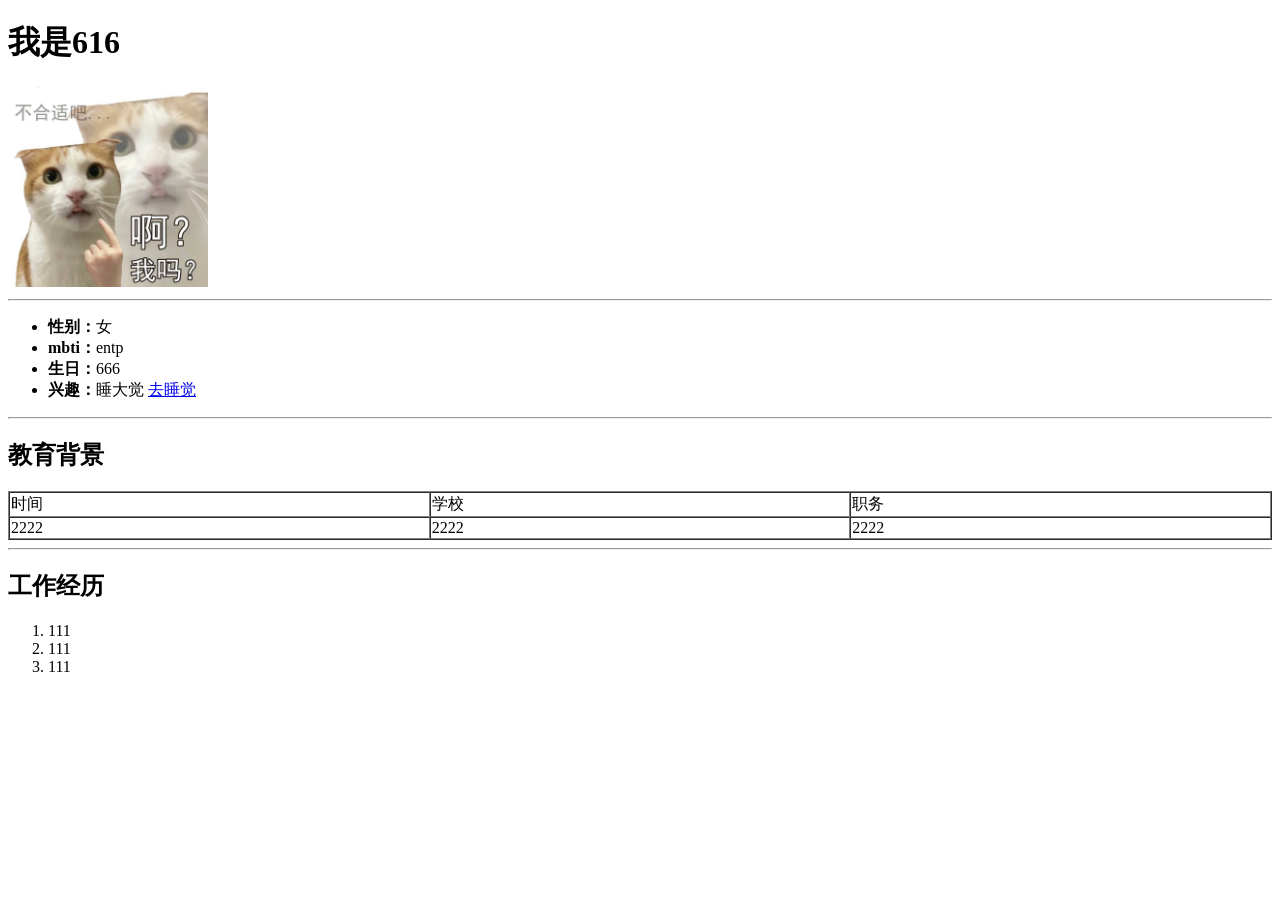
<file: index.html>
<!DOCTYPE html>
<html lang="en">
<head>
    <meta charset="UTF-8">
    <meta name="viewport" content="width=device-width, initial-scale=1.0">
    <title>Document</title>
</head>
<body>
    <h1>我是616</h1>
    <img src="aaa.jpg"alt="被徐飞二偷走了" width="200px">
    <hr>
    <ul>
        <li>
            <b>性别：</b>女
        </li>
        <li>
            <b>mbti：</b>entp
        </li>
        <li>
            <b>生日：</b>666
        </li>
        <li>
            <b>兴趣：</b>睡大觉
            <a href="https://www.bilibili.com/video/BV1kGeXz9Ed6/">去睡觉</a>
        </li>
    </ul>
    <hr>
    <h2>教育背景</h2>
    <table style="width:100%" border=1 cellspacing=0>
        <tr>
            <td>时间</td>
            <td>学校</td>
            <td>职务</td>
        </tr>
        <tr>
            <td>2222</td>
            <td>2222</td>
            <td>2222</td>
        </tr>
    </table>
    <hr>
    <h2>工作经历</h2>
    <ol>
        <li>111</li>
        <li>111</li>
        <li>111</li>
    </ol>
    
</body>
</html>
</file>
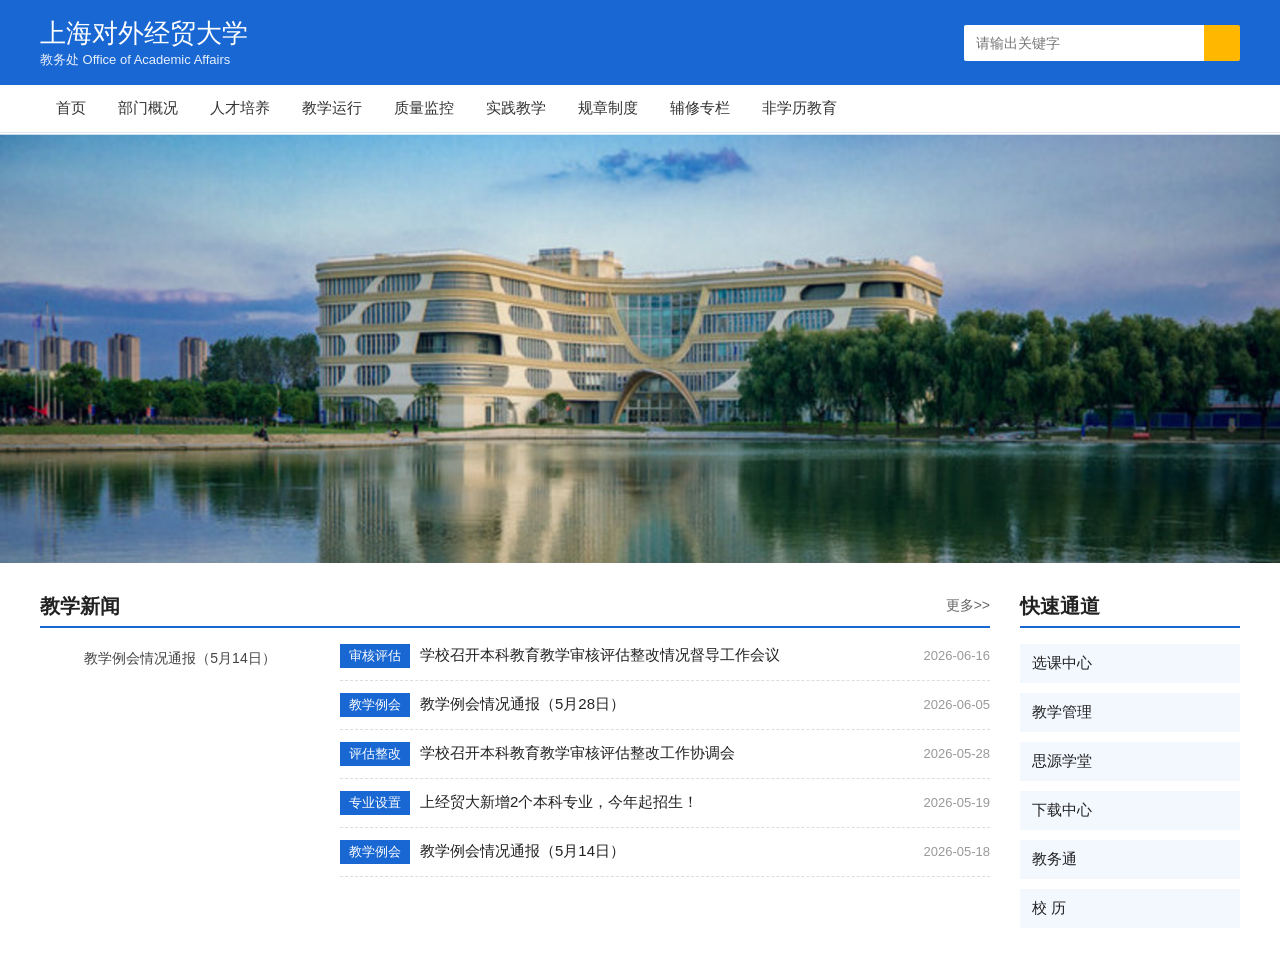
<file: 网页.html>
<!DOCTYPE html>
<html lang="zh-CN">
<head>
    <meta charset="UTF-8">
    <meta name="viewport" content="width=device-width, initial-scale=1.0">
    <title>上海对外经贸大学 - 仿官网布局</title>
    <link rel="stylesheet" href="style.css">
</head>
<body>
    <header class="top-header">
        <div class="header-container">
            <div class="logo-box">
                <div class="logo-text">
                    <h1>上海对外经贸大学</h1>
                    <p>教务处 Office of Academic Affairs</p>
                </div>
            </div>
            <div class="search-box">
                <input type="text" placeholder="请输出关键字">
                <button></button>
            </div>
        </div>
    </header>
    <nav class="main-nav">
        <ul class="nav-list">
            <li><a href="#">首页</a></li>
            <li><a href="#">部门概况</a></li>
            <li><a href="#">人才培养</a></li>
            <li><a href="#">教学运行</a></li>
            <li><a href="#">质量监控</a></li>
            <li><a href="#">实践教学</a></li>
            <li><a href="#">规章制度</a></li>
            <li><a href="#">辅修专栏</a></li>
            <li><a href="#">非学历教育</a></li>
        </ul>
    </nav>
    <div class="banner">
        <img src="a.jpg" alt="校园湖景大楼">
        <div class="banner-dot">
        </div>
    </div>
    <main class="content-wrap">
        <section class="news-area">
            <div class="news-title">
                <h2>教学新闻</h2>
                <a href="#" class="more">更多>></a>
            </div>
            <div class="news-inner">
                <div class="news-img">
                    <p>教学例会情况通报（5月14日）</p>
                </div>
                <ul class="news-list">
                    <li>
                        <span class="tag 审核评估">审核评估</span>
                        <div class="news-text">
                            <a href="#">学校召开本科教育教学审核评估整改情况督导工作会议</a>
                            <span class="date">2026-06-16</span>
                        </div>
                    </li>
                    <li>
                        <span class="tag 教学例会">教学例会</span>
                        <div class="news-text">
                            <a href="#">教学例会情况通报（5月28日）</a>
                            <span class="date">2026-06-05</span>
                        </div>
                    </li>
                    <li>
                        <span class="tag 评估整改">评估整改</span>
                        <div class="news-text">
                            <a href="#">学校召开本科教育教学审核评估整改工作协调会</a>
                            <span class="date">2026-05-28</span>
                        </div>
                    </li>
                    <li>
                        <span class="tag 专业设置">专业设置</span>
                        <div class="news-text">
                            <a href="#">上经贸大新增2个本科专业，今年起招生！</a>
                            <span class="date">2026-05-19</span>
                        </div>
                    </li>
                    <li>
                        <span class="tag 教学例会">教学例会</span>
                        <div class="news-text">
                            <a href="#">教学例会情况通报（5月14日）</a>
                            <span class="date">2026-05-18</span>
                        </div>
                    </li>
                </ul>
            </div>
        </section>
        <aside class="quick-channel">
            <h2>快速通道</h2>
            <ul class="channel-list">
                <li><a href="#">选课中心</a></li>
                <li><a href="#">教学管理</a></li>
                <li><a href="#">思源学堂</a></li>
                <li><a href="#">下载中心</a></li>
                <li><a href="#">教务通</a></li>
                <li><a href="#">校 历</a></li>
            </ul>
        </aside>
    </main>
</body>
</html>
</file>
<file: style.css>
*{
    margin:0;
    padding:0;
    box-sizing:border-box;
    list-style:none;
    text-decoration:none;
}
body{
    font-family:"Microsoft Yahei",sans-serif;
}
.top-header{
    background:#1967d2;
    padding:16px 0;
}
.header-container{
    width:1200px;
    margin:0 auto;
    display:flex;
    justify-content:space-between;
    align-items:center;
}
.logo-box{
    display:flex;
    align-items:center;
    gap:12px;
}
.logo-text h1{
    color:#fff;
    font-size:26px;
    font-weight:normal;
}
.logo-text p{
    color:#e8f0fe;
    font-size:13px;
}
.search-box{
    display:flex;
}
.search-box input{
    width:240px;
    height:36px;
    padding:0 12px;
    border:none;
    border-radius:2px 0 0 2px;
    font-size:14px;
}
.search-box button{
    width:36px;
    height:36px;
    background:#ffb700;
    border:none;
    border-radius:0 2px 2px 0;
    cursor:pointer;
}
.main-nav{
    background:#fff;
    border-bottom:1px solid #e0e7f3;
}
.nav-list{
    width:1200px;
    margin:0 auto;
    display:flex;
}
.nav-list li a{
    display:block;
    padding:14px 16px;
    color:#333;
    font-size:15px;
    transition:0.2s;
}
.nav-list li a:hover{
    background:#1967d2;
    color:#fff;
}
.banner{
    width:100%;
    position:relative;
}
.banner img{
    width:100%;
    display:block;
}
.banner-dot{
    position:absolute;
    bottom:20px;
    left:50%;
    transform:translateX(-50%);
    display:flex;
    gap:8px;
}
.banner-dot span{
    width:12px;
    height:12px;
    border-radius:50%;
    background:#fff;
    opacity:0.5;
}
.banner-dot span:first-child{
    background:#ffb700;
    opacity:1;
}
.content-wrap{
    width:1200px;
    margin:30px auto;
    display:flex;
    gap:30px;
}
.news-area{
    flex:1;
}
.news-title{
    display:flex;
    justify-content:space-between;
    align-items:center;
    border-bottom:2px solid #1967d2;
    padding-bottom:6px;
    margin-bottom:16px;
}
.news-title h2{
    font-size:20px;
    color:#222;
}
.more{
    font-size:14px;
    color:#666;
}
.news-inner{
    display:flex;
    gap:20px;
}
.news-img{
    width:280px;
}
.news-img img{
    width:100%;
    display:block;
}
.news-img p{
    text-align:center;
    font-size:14px;
    margin-top:6px;
    color:#444;
}
.news-list{
    flex:1;
}
.news-list li{
    display:flex;
    margin-bottom:12px;
    padding-bottom:12px;
    border-bottom:1px dashed #ddd;
    align-items:center;
    gap:10px;
}
.tag{
    width:70px;
    text-align:center;
    padding:3px 0;
    font-size:13px;
    background:#1967d2;
    color:#fff;
    flex-shrink:0;
}
.news-text{
    flex:1;
    display:flex;
    justify-content:space-between;
    align-items:center;
}
.news-text a{
    color:#222;
    font-size:15px;
}
.news-text a:hover{
    color:#1967d2;
}
.date{
    font-size:13px;
    color:#999;
}
.quick-channel{
    width:220px;
    flex-shrink:0;
}
.quick-channel h2{
    font-size:20px;
    color:#222;
    border-bottom:2px solid #1967d2;
    padding-bottom:6px;
    margin-bottom:16px;
}
.channel-list li{
    margin-bottom:10px;
}
.channel-list li a{
    display:block;
    padding:10px 12px;
    background:#f3f7fe;
    color:#222;
    font-size:15px;
    transition:0.2s;
}
.channel-list li a:hover{
    background:#1967d2;
    color:#fff;
}
</file>
